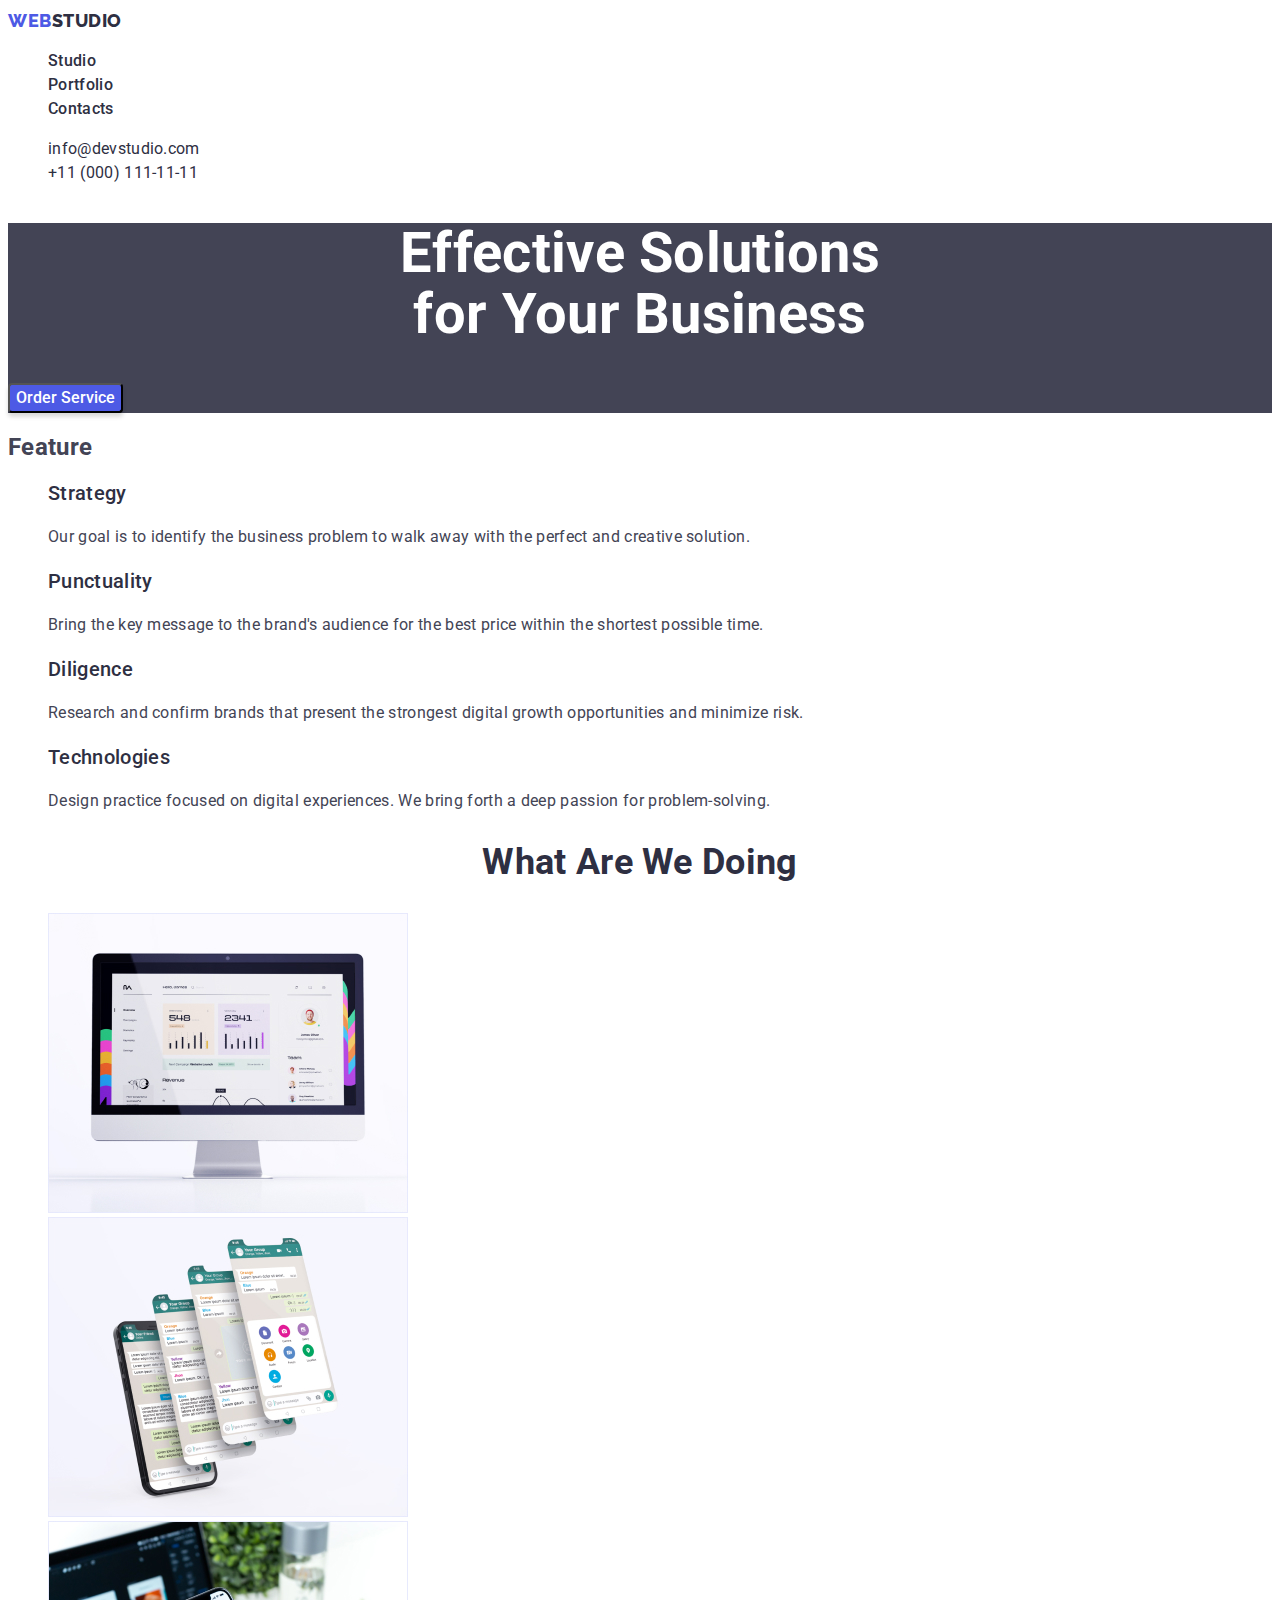
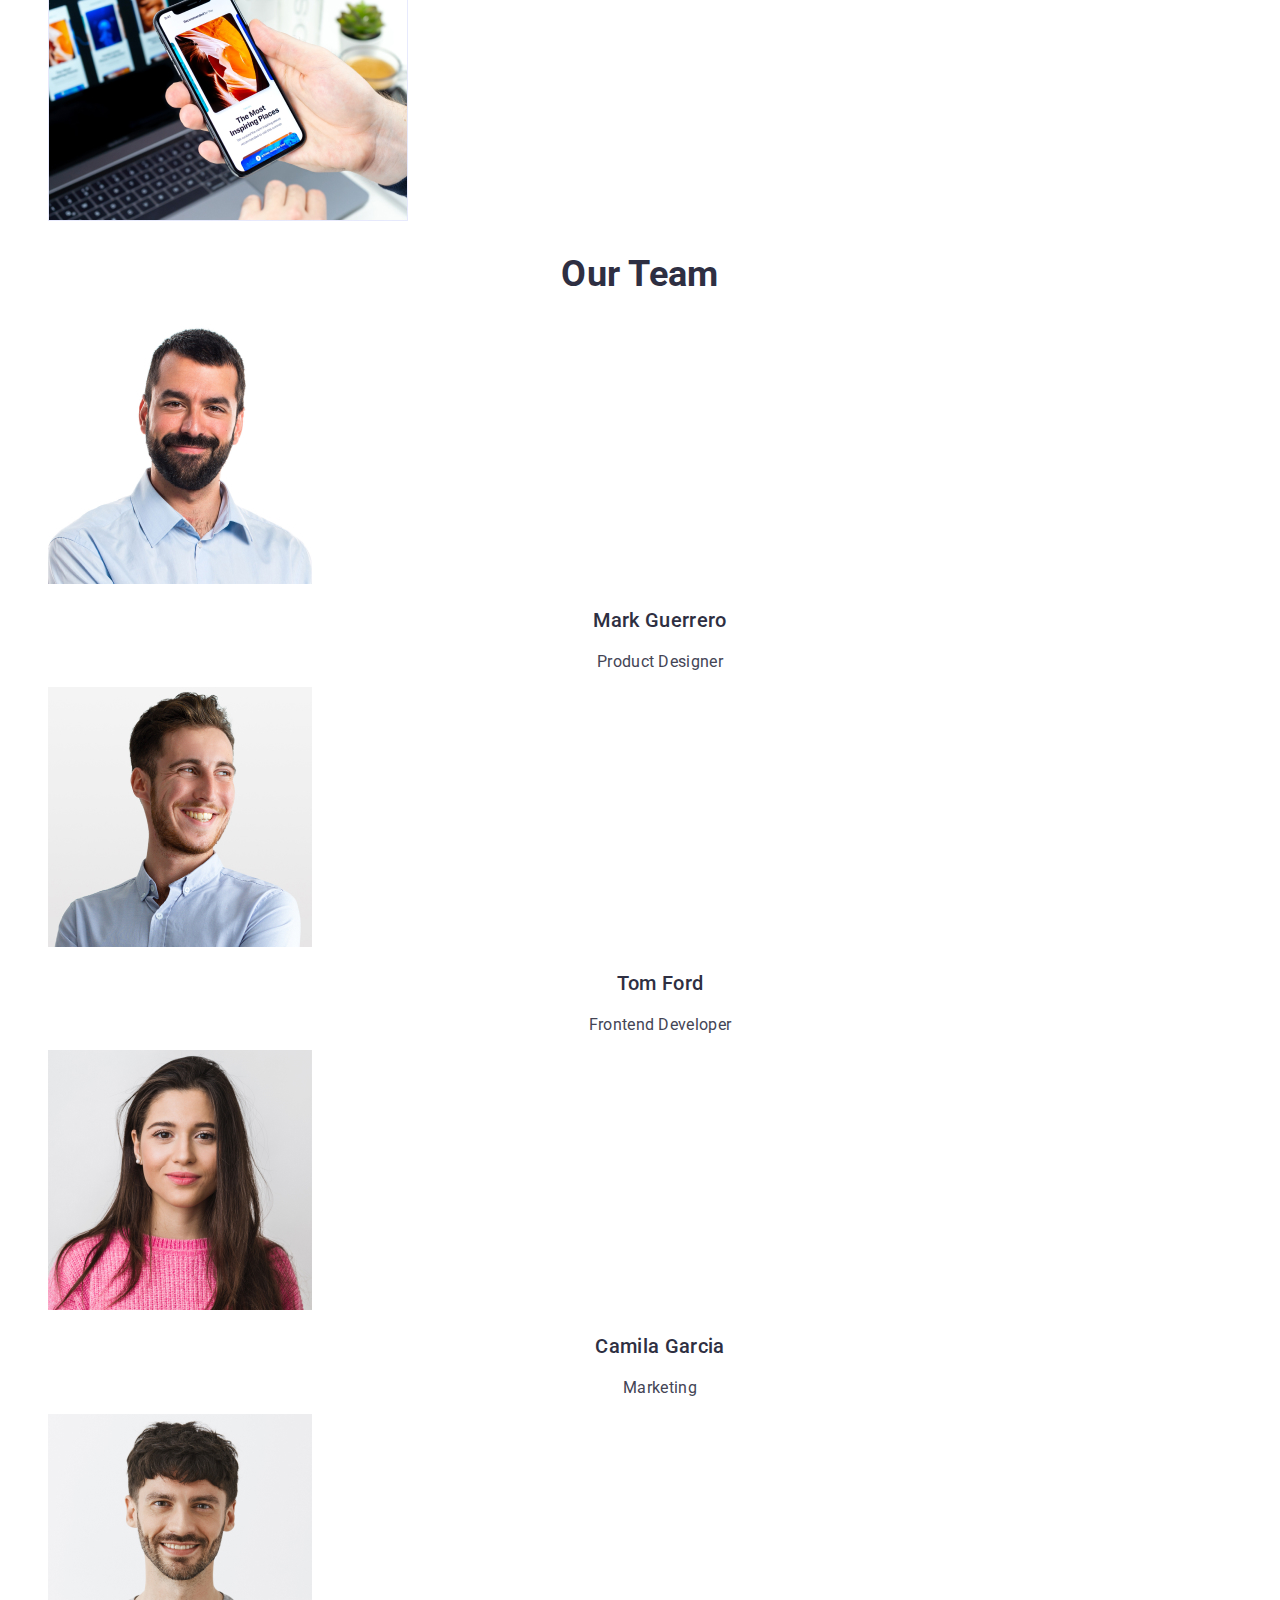
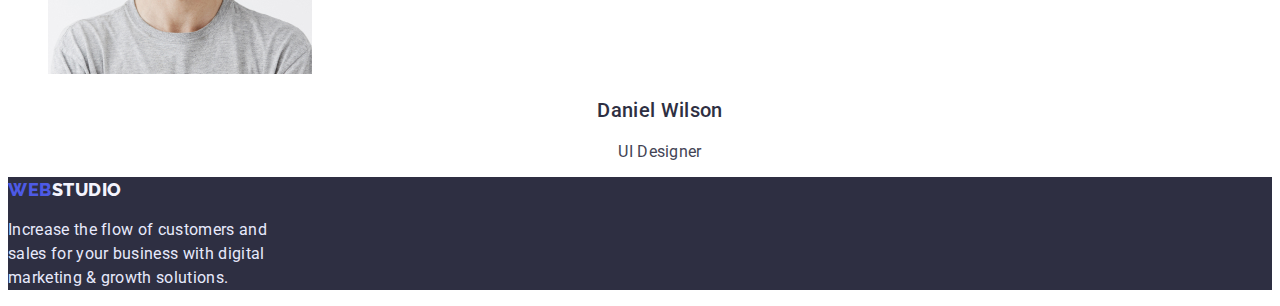
<file: index.html>
<!DOCTYPE html>
<html lang="en">
  <head>
    <meta charset="UTF-8">
    <meta http-equiv="X-UA-Compatible" content="IE=edge">
    <meta name="viewport" content="width=device-width, initial-scale=1.0">
    <title>WebStudio</title>

    <link href="https://fonts.googleapis.com/css2?family=Raleway:wght@800&family=Roboto:wght@400;500;700;900&display=swap" rel="stylesheet">
    <link rel="stylesheet" href="./css/style.css">
  </head>

  <body>

    <!--Top Line-->
    <header class="page-header">

      <nav class="site-nav">
        <!-- Menu Nav -->
        <a href="./index.html" class="logo">
          WEB<span class="logo-item">STUDIO</span>
        </a>

        <ul class="site-nav-item list">
          <li class="site-nav-items"><a href="./index.html" class="site-nav-link">Studio</a></li>
          <li class="site-nav-items"><a href="./portfolio.html" class="site-nav-link">Portfolio</a></li>
          <li class="site-nav-items"><a href="" class="site-nav-link">Contacts</a></li>
        </ul>
      </nav>
      
      <address>
        <ul class="site-adress list">
            <li>
              <a href="mailto:info@devstudio.com" class="adress-items"> info@devstudio.com</a>
            </li>
            <li>
              <a href="tel:+110001111111" class="adress-items">+11 (000) 111-11-11</a>
            </li>
        </ul>
      </address>
      
    </header>

    <main>
      <!--hero image-->
      <section class="hero">
        <h1 class="hero-caption">Effective Solutions <br>for Your Business</h1>
        <button type="button" class="hero-btn">Order Service</button>
      </section>

      <!--Feature-->
      <section class="feature">
        <h2 class="feature-caption">Feature</h2>
        <ul class="feature-item">
          <li class="feature-items">
            <h3 class="feature-captions">Strategy</h3>
            <p class="feature-title">
              Our goal is to identify the business problem to walk away with the
              perfect and creative solution.
            </p>
          </li>
          <li class="feature-items">
            <h3 class="feature-captions">Punctuality</h3>
            <p class="feature-title">
              Bring the key message to the brand's audience for the best price
              within the shortest possible time.
            </p>
          </li>
          <li class="feature-items">
            <h3 class="feature-captions">Diligence</h3>
            <p class="feature-title">
              Research and confirm brands that present the strongest digital
              growth opportunities and minimize risk.
            </p>
          </li>
          <li class="feature-items">
            <h3 class="feature-captions">Technologies</h3>
            <p class="feature-title">
              Design practice focused on digital experiences. We bring forth a
              deep passion for problem-solving.
            </p>
          </li>
        </ul>
      </section>

      <!--What are we doing-->
      <section class="work">
        <h2 class="general-title">What are we doing</h2>
        <ul class="work-item">
          <li>
            <img src="./images/img1.jpg" alt="Personal computer"  width="360">
          </li>
          <li>
            <img src="./images/img2.jpg"  alt="Rectangle 71" width="360">
          </li>
          <li>
            <img src="./images/img3.jpg" alt="Rectangle 71" width="360">
          </li>
        </ul>
      </section>

      <!--Our Team-->
      <section class="team">
        <h2 class="general-title">Our Team</h2>
        <ul class="team-item list">
          <li class="team-items">
            <img src="./images/MarkGuerrero.jpg" alt="Mark Guerrero" width="264">
            <h3 class="team-title">Mark Guerrero</h3>
            <p class="team-prof">Product Designer</p>
          </li>
          <li class="team-items">
            <img src="./images/TomFord.jpg" alt="Tom Ford" width="264">
            <h3 class="team-title">Tom Ford</h3>
            <p class="team-prof">Frontend Developer</p>
          </li>
          <li class="team-items">
            <img src="./images/CamilaGarcia.jpg" alt="Camila Garcia" width="264">
            <h3 class="team-title">Camila Garcia</h3>
            <p class="team-prof">Marketing</p>
          </li>
          <li class="team-items">
            <img src="./images/DanielWilson.jpg" alt="Daniel Wilson" width="264">
            <h3 class="team-title">Daniel Wilson</h3>
            <p class="team-prof">UI Designer</p>
          </li>
        </ul>
      </section>
    </main>

    <!--Footer-->
    <footer>
      <a href="./index.html" class="logo">
          WEB<span class="logo-item2">STUDIO</span>
        </a>
      <p class="footer-desc"> Increase the flow of customers and <br> sales for your business with digital <br> marketing & growth solutions.</p>
    </footer>
  </body>
</html>
</file>
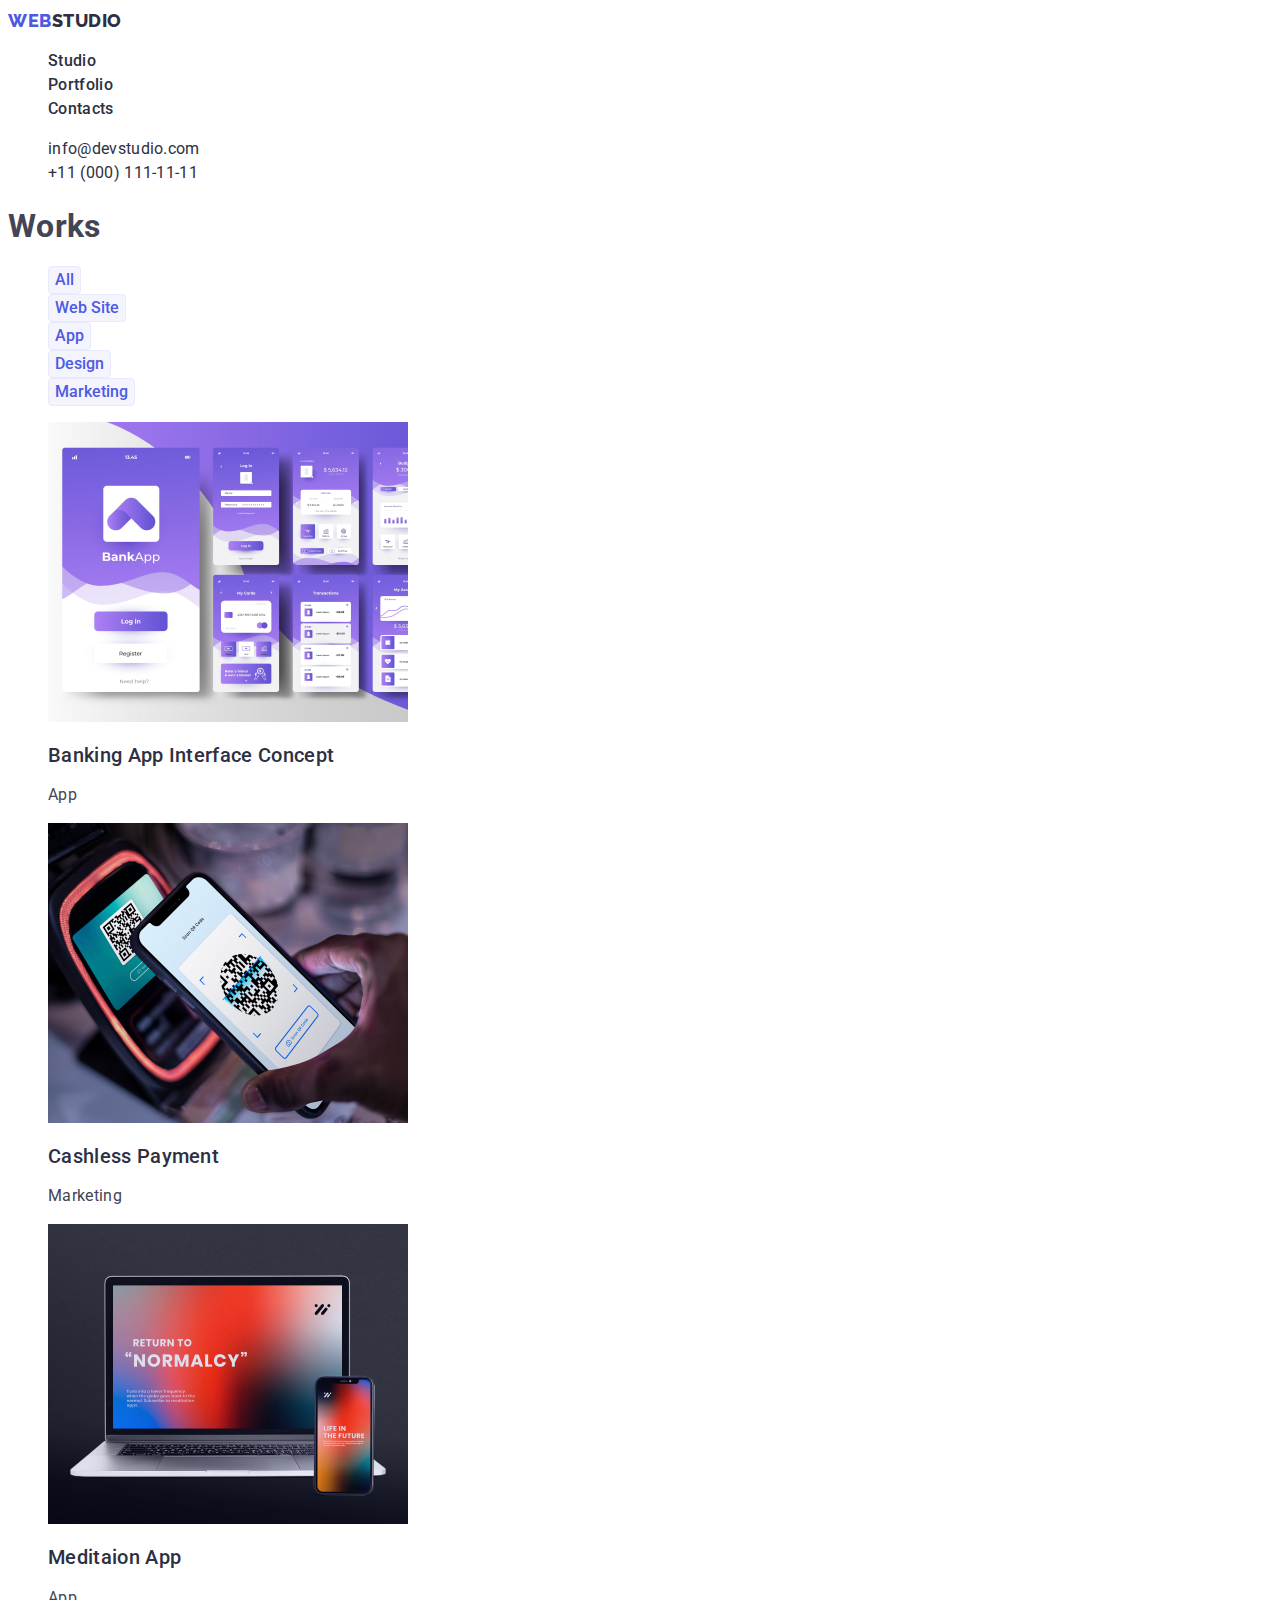
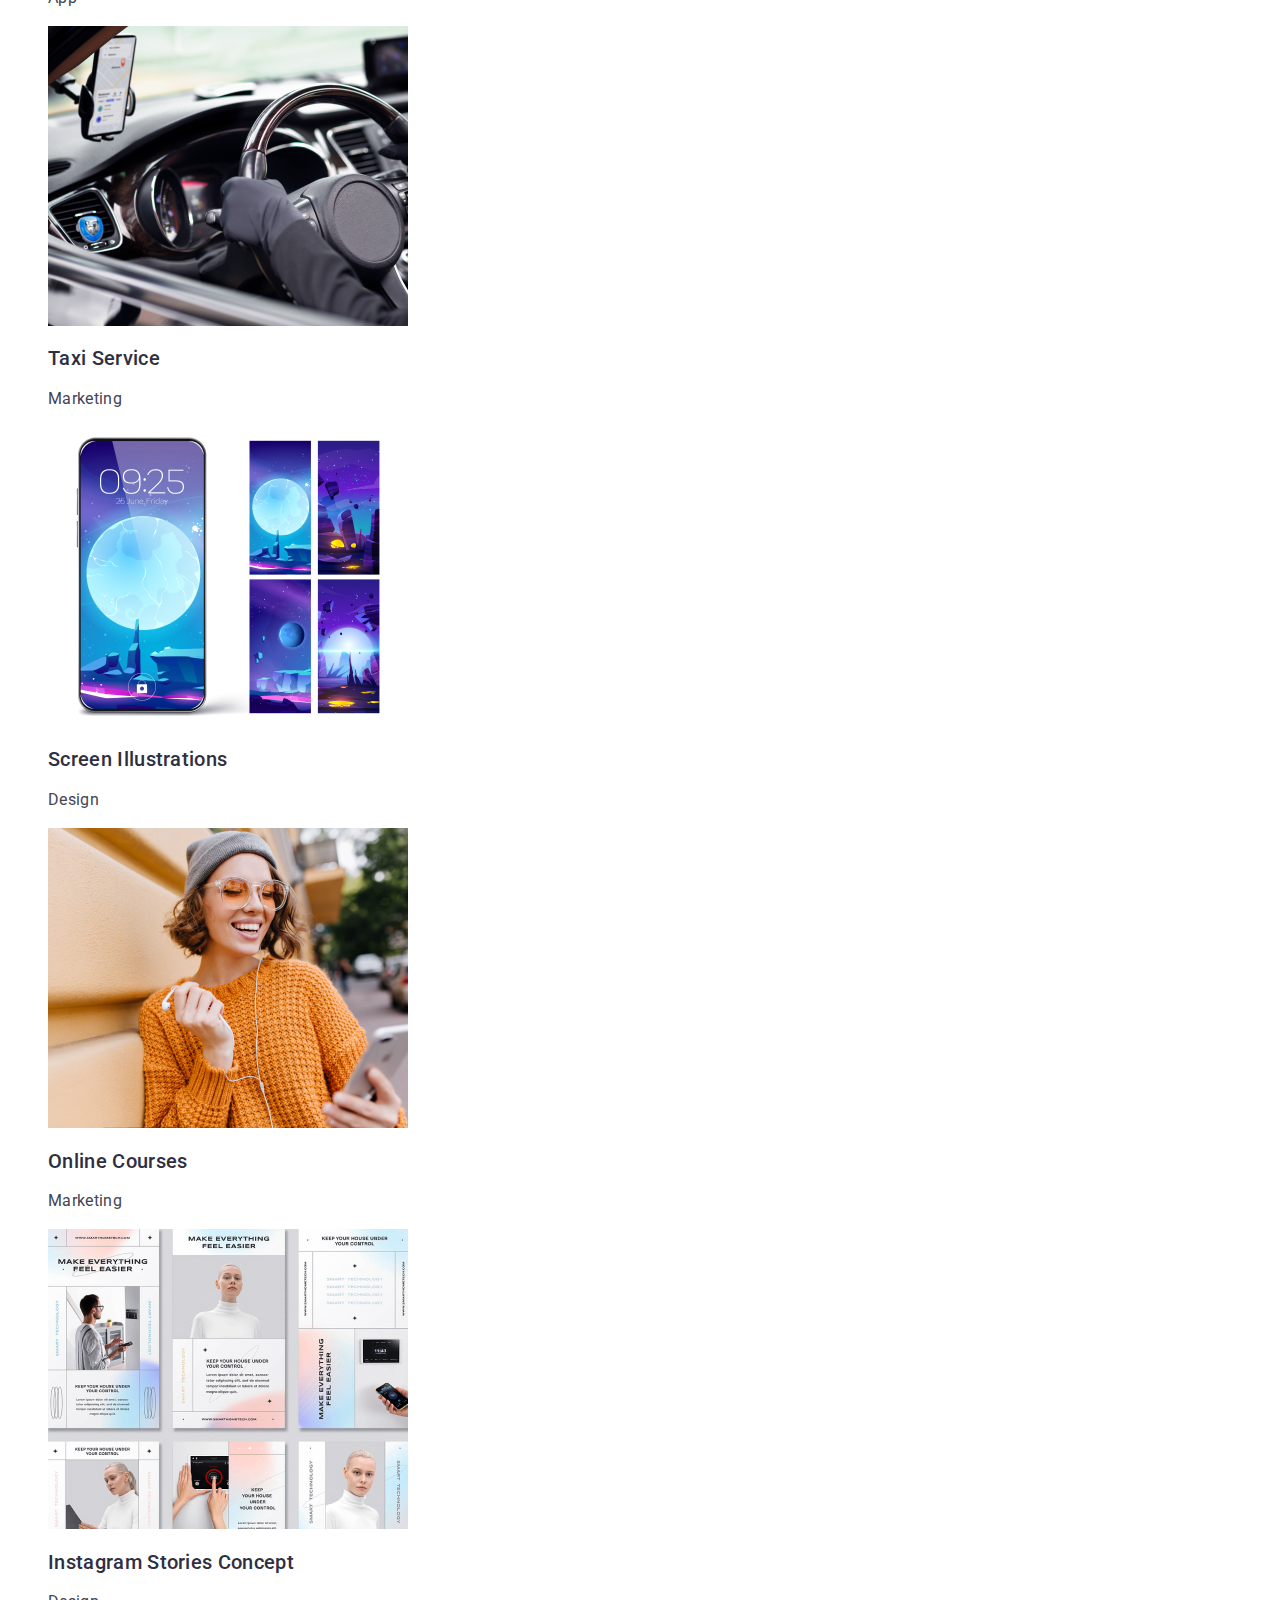
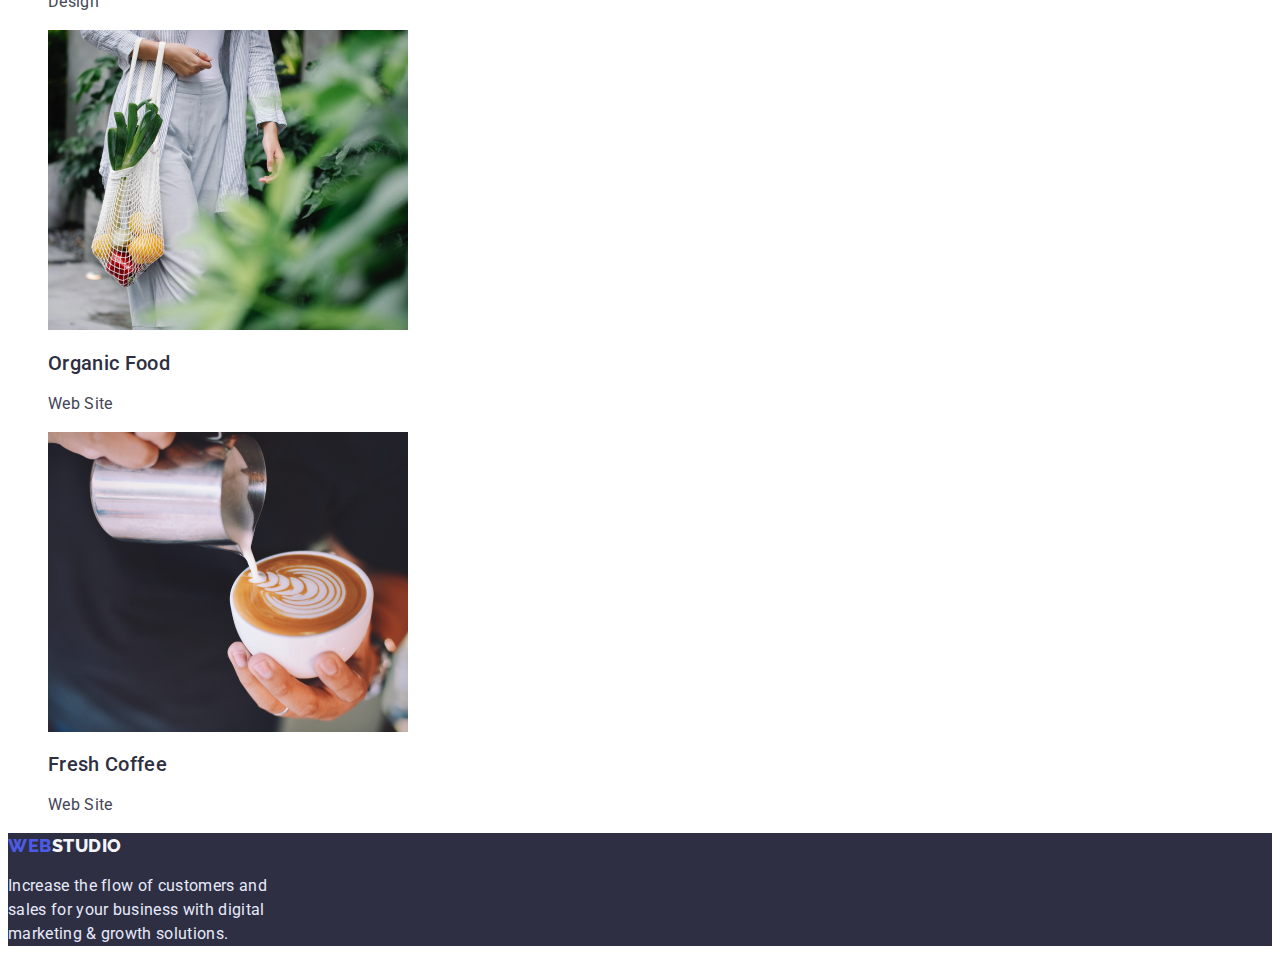
<file: portfolio.html>
<!DOCTYPE html>
<html lang="en">
<head>
    <meta charset="UTF-8">
    <meta http-equiv="X-UA-Compatible" content="IE=edge">
    <meta name="viewport" content="width=device-width, initial-scale=1.0">
    <title>Portfolio</title>

    <link href="https://fonts.googleapis.com/css2?family=Raleway:wght@800&family=Roboto:wght@400;500;700;900&display=swap" rel="stylesheet">
    <link rel="stylesheet" href="./css/style.css">
</head>
<body>

    <!--Top Line-->
    <header class="page-header">

      <nav class="site-nav">
        <!-- Menu Nav -->
        <nav class="site-nav">
        <!-- Menu Nav -->
        <a href="./index.html" class="logo">
          WEB<span class="logo-item">STUDIO</span>
        </a>

        <ul class="site-nav-item list">
          <li class="site-nav-items"><a href="./index.html" class="site-nav-link">Studio</a></li>
          <li class="site-nav-items"><a href="./portfolio.html" class="site-nav-link">Portfolio</a></li>
          <li class="site-nav-items"><a href="" class="site-nav-link">Contacts</a></li>
        </ul>
      </nav>
      
      <address>
        <ul class="site-adress list">
            <li>
              <a href="mailto:info@devstudio.com" class="adress-items"> info@devstudio.com</a>
            </li>
            <li>
              <a href="tel:+110001111111" class="adress-items">+11 (000) 111-11-11</a>
            </li>
        </ul>
      </address>
      
    </header>

    <main>
        <section>
            <h1>Works</h1>
            <ul class="btn list">
                <li><button type="button" class="btn-item">All</button></li>
                <li><button type="button" class="btn-item">Web Site</button></li>
                <li><button type="button" class="btn-item">App</button></li>
                <li><button type="button" class="btn-item">Design</button></li>
                <li><button type="button" class="btn-item">Marketing</button></li>
            </ul>

            <ul class="list">
                <li>
                    <img src="./images/banking-app.jpg" alt="banking app" width="360">
                    <h2 class="work-title">Banking App Interface Concept</h2>
                    <p class="work-desc">App</p>
                </li>
                <li>
                    <img src="./images/card-content.jpg" alt="Cashless Payment" width="360">
                    <h2 class="work-title">Cashless Payment</h2>
                    <p class="work-desc">Marketing</p>
                </li>
                <li>
                    <img src="./images/meditaion-app.jpg" alt="Meditaion App" width="360">
                    <h2 class="work-title">Meditaion App</h2>
                    <p class="work-desc">App</p>
                </li>
                <li>
                    <img src="./images/taxi-service.jpg" alt="Taxi Service" width="360">
                    <h2 class="work-title">Taxi Service</h2>
                    <p class="work-desc">Marketing</p>
                </li>
                <li>
                    <img src="./images/screen-illustrations.jpg" alt="Screen Illustrations" width="360">
                    <h2 class="work-title">Screen Illustrations</h2>
                    <p class="work-desc">Design</p>
                </li>
                <li>
                    <img src="./images/online-courses.jpg" alt="Online Courses" width="360">
                    <h2 class="work-title">Online Courses</h2>
                    <p class="work-desc">Marketing</p>
                </li>
                <li>
                    <img src="./images/instagram-stories.jpg" alt="Instagram Stories Concept" width="360">
                    <h2 class="work-title">Instagram Stories Concept</h2>
                    <p class="work-desc">Design</p>
                </li>
                <li>
                    <img src="./images/organic-food.jpg" alt="Organic Food" width="360">
                    <h2 class="work-title">Organic Food</h2>
                    <p class="work-desc">Web Site</p>
                </li>
                <li>
                    <img src="./images/fresh-coffee.jpg" alt="Fresh Coffee" width="360">
                    <h2 class="work-title">Fresh Coffee</h2>
                    <p class="work-desc">Web Site</p>
                </li>
            </ul>
        </section>
    </main>

    <!--Footer-->
    <footer>
      <a href="./index.html" class="logo">
          WEB<span class="logo-item2">STUDIO</span>
        </a>
      <p class="footer-desc"> Increase the flow of customers and <br> sales for your business with digital <br> marketing & growth solutions.</p>
    </footer>
    
</body>
</html>
</file>
<file: css/style.css>
:root {
    --primery-text-color: #434455;
    --primery-background-color: #ffffff;
    --title-text-color: #2E2F42;
    --link-color: #4D5AE5;
    --link-color-hover: #404BBF;
    --footer-desc-color: #E7E9FC;
    --btn-background-color: #F4F4FD;

}

body {
    font-family: 'Roboto', sans-serif;
    color: var(--primery-text-color);
    background-color: var(--primery-background-color);
    letter-spacing: 0.02em;
}

.list{
    list-style: none;
}

/* Header */
.page-header{
    text-decoration: none;
}

/* logo */
.logo {
    text-decoration: none;
    font-weight: 800;
    font-size: 18px;
    line-height: 1.4;
    color: var(--link-color);
    font-family: 'Raleway';
    letter-spacing: 0.03em;
}

.logo-item {
    color: var(--title-text-color);
}

/*Link for other pages*/
.site-nav-link {
    font-weight: 500;
    font-size: 16px;
    line-height: 1.5;
    color: var(--title-text-color);
    text-decoration: none;
}

.site-nav-link:hover,
.site-nav-link:focus {
    color: var(--link-color);
}

/* Adress */
.adress-items {
    font-style: normal;
    font-size: 16px;
    line-height: 1.5;
    text-decoration: none;
    color: var(--title-text-color);
}

.adress-items:hover,
.adress-items:focus {
    color: var(--link-color);
}

/* Hero sections */
.hero {
    background: var(--primery-text-color);
}

.hero-caption {
    font-weight: 700;
    font-size: 56px;
    line-height: 1.1;
    text-align: center;
    color: var(--primery-background-color);
}

.hero-btn {
    font-family: inherit;
    font-weight: 500;
    font-size: 16px;
    line-height: 1.5;
    background: var(--link-color);
    color: var(--primery-background-color);
    cursor: pointer;
    box-shadow: 0px 4px 4px rgba(0, 0, 0, 0.15);
    border-radius: 4px;
}
.hero-btn:hover,
.hero-btn:focus {
    background: var(--link-color-hover);
    box-shadow: 0px 4px 4px rgba(0, 0, 0, 0.15);
    border-radius: 4px;
}

/* Feature */
.feature-item {
    list-style: none;
}

.feature-captions {
    font-weight: 500;
    font-size: 20px;
    line-height: 1.2;
    color: var(--title-text-color);
}

.feature-title {
    font-size: 16px;
    line-height: 1.5;
}

/* What are we doing */
.general-title {
    font-weight: 700;
    font-size: 36px;
    line-height: 1.1;
    text-align: center;
    text-transform: capitalize;
    color: var(--title-text-color);
}

.work-item {
    list-style: none;
}

/* Our Team */
.team-title {
    font-weight: 500;
    font-size: 20px;
    line-height: 1.2;
    text-align: center;
    color: var(--title-text-color);
}

.team-prof {
    font-size: 16px;
    line-height: 1.2;
    text-align: center;
}

/* Footer */
footer {
    background-color: var(--title-text-color);
}

.logo-item2 {
    color: var(--btn-background-color);
}

.footer-desc {
    font-size: 16px;
    line-height: 1.5;
    color: var(--footer-desc-color);
}

/* Works */
.btn-item {
    justify-content: center;
    align-items: center;
    background: var(--btn-background-color);
    border: 1px solid var(--footer-desc-color);
    border-radius: 4px;
    box-sizing: border-box;
    font-weight: 500;
    font-size: 16px;
    line-height: 1.5;
    color: var(--link-color);
    font-family: 'Roboto';
    cursor: pointer;
}

.btn-item:hover,
.btn-item:focus {
    cursor: pointer;
    background: var(--link-color);
    color: var(--primery-background-color);
}

.work-title {
    font-weight: 500;
    font-size: 20px;
    line-height: 1.2;
    color: var(--title-text-color);
}

.work-desc {
    font-size: 16px;
    line-height: 1.5;
}
</file>
